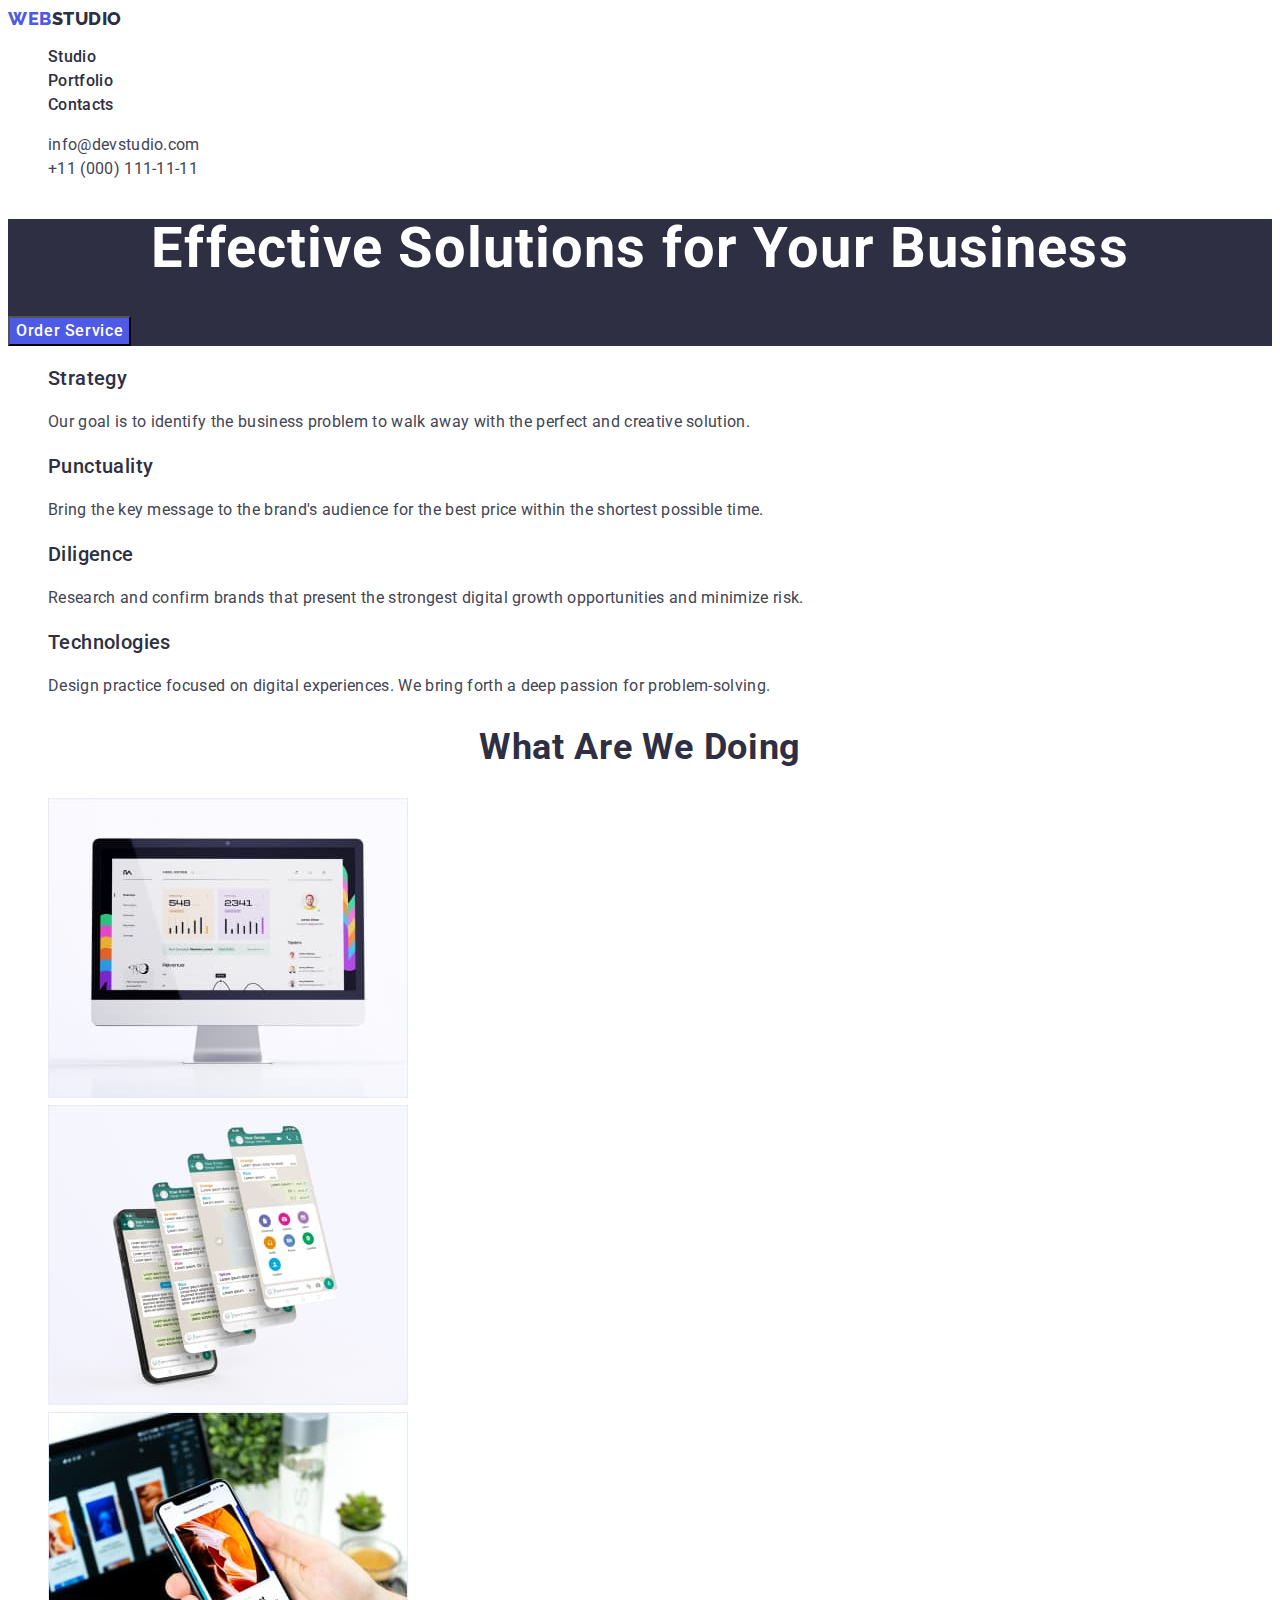
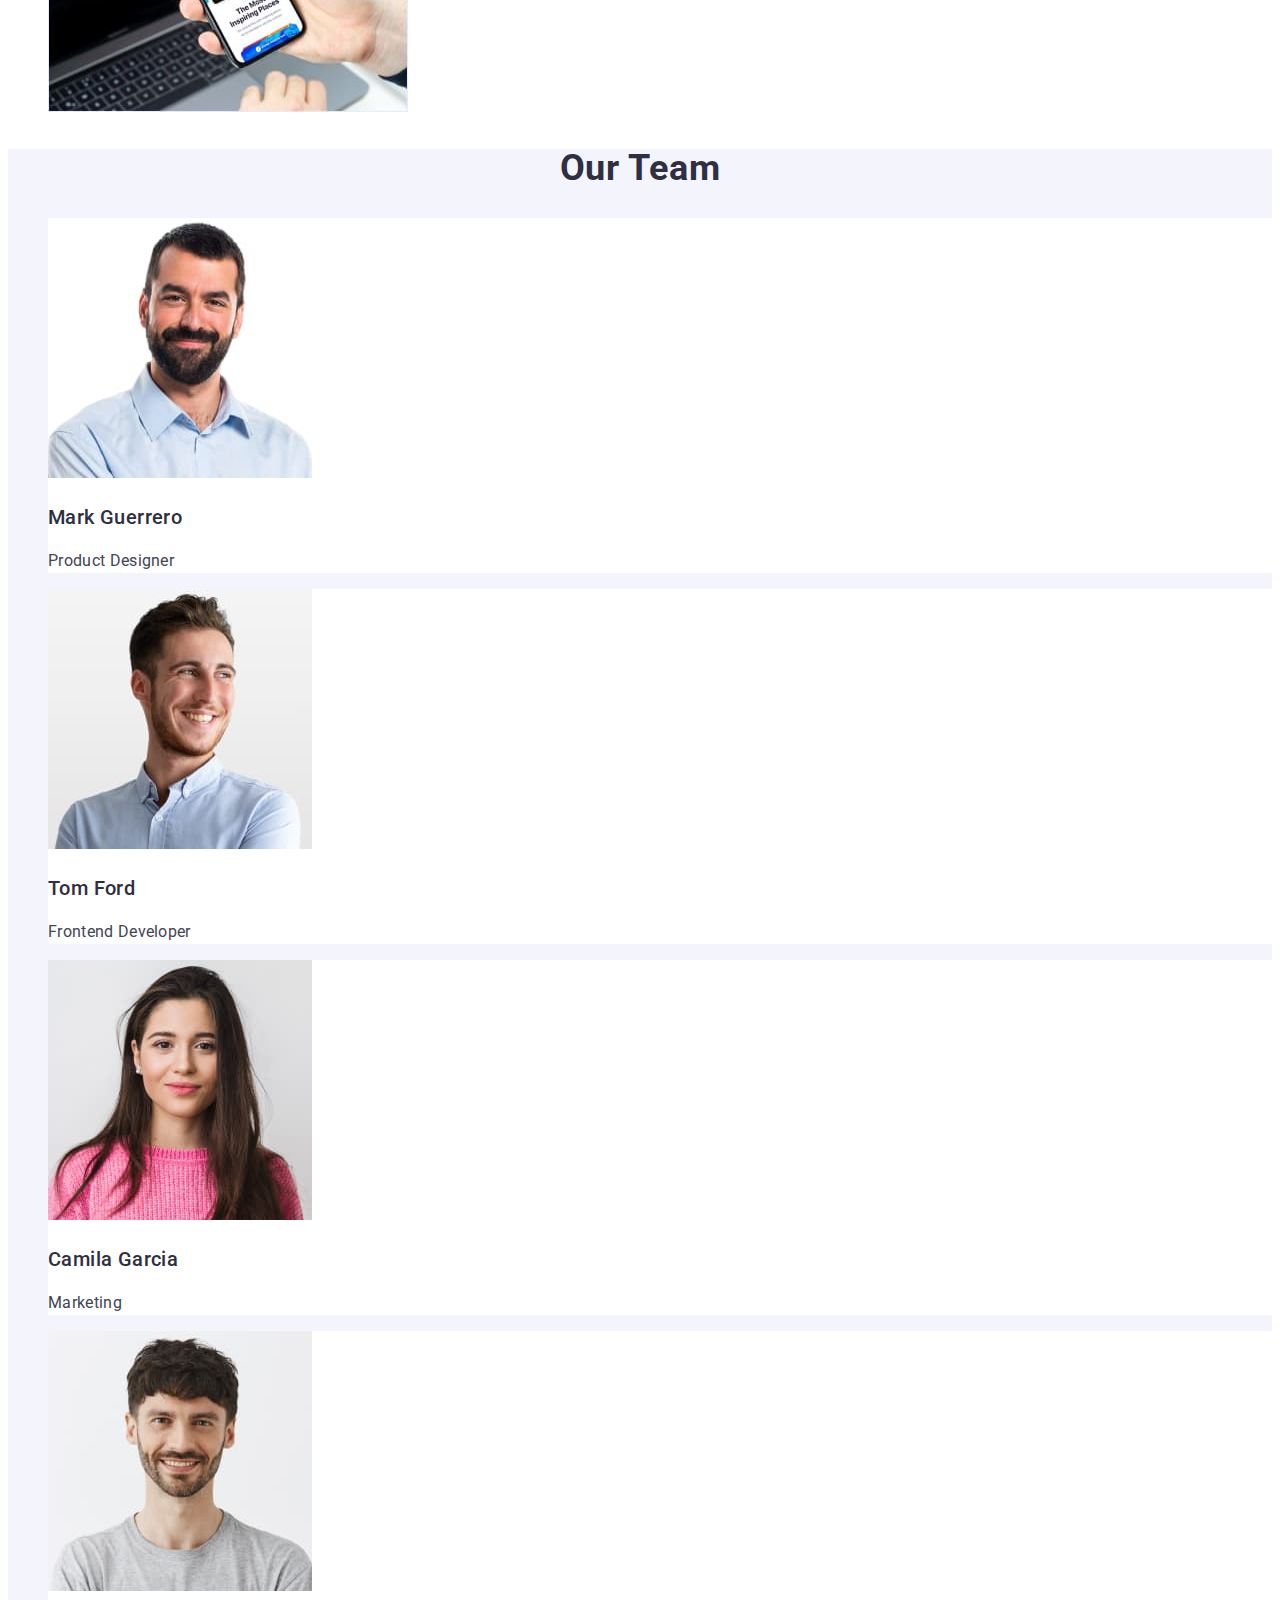
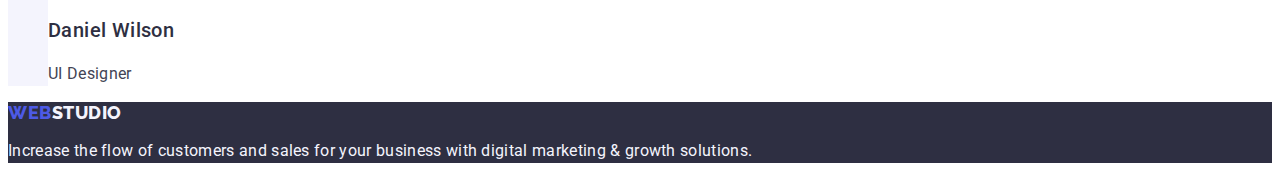
<file: index.html>
<!DOCTYPE html>
<html lang="en">
  <head>
    <meta charset="UTF-8" />
    <meta http-equiv="X-UA-Compatible" content="IE=edge" />
    <meta name="viewport" content="width=device-width, initial-scale=1.0" />
    <title>WebStudio</title>
    <!-- Fonts links-->
    <link rel="preconnect" href="https://fonts.googleapis.com" />
    <link rel="preconnect" href="https://fonts.gstatic.com" crossorigin />
    <link
      href="https://fonts.googleapis.com/css2?family=Raleway:wght@800&family=Roboto:wght@400;500;700;900&display=swap"
      rel="stylesheet"
    />
    <!-- CSS links-->
    <link rel="stylesheet" href="./css/styles.css" />
  </head>
  <body>
    <!-- Header -->
    <header class="header">
      <nav class="header-nav">
        <a href="./index.html" class="header-logo link"
          >web<span class="header-logo-element">Studio</span></a
        >
        <ul class="site-nav list">
          <li><a href="./index.html" class="site-nav-item link">Studio</a></li>
          <li
            ><a href="./portfolio.html" class="site-nav-item link"
              >Portfolio</a
            ></li
          >
          <li><a href="" class="site-nav-item link">Contacts</a></li>
        </ul>
      </nav>
      <address class="address">
        <ul class="address-nav list">
          <li
            ><a href="mailto:info@devstudio.com" class="address-item link"
              >info@devstudio.com</a
            ></li
          >
          <li
            ><a href="tel:+110001111111" class="address-item link"
              >+11 (000) 111-11-11</a
            ></li
          >
        </ul>
      </address>
    </header>
    <main>
      <!-- Section Hero -->
      <section class="hero">
        <h1 class="main-title">Effective Solutions for Your Business</h1>
        <button type="button" class="main-button btn">Order Service</button>
      </section>

      <!-- Section Advantages -->
      <section class="advantages">
        <h2 hidden class="section-title">Advantages</h2>
        <ul class="list">
          <li>
            <h3 class="secondary-title">Strategy</h3>
            <p class="advantages-text">
              Our goal is to identify the business problem to walk away with the
              perfect and creative solution.
            </p>
          </li>
          <li>
            <h3 class="secondary-title">Punctuality</h3>
            <p class="advantages-text">
              Bring the key message to the brand's audience for the best price
              within the shortest possible time.
            </p>
          </li>
          <li>
            <h3 class="secondary-title">Diligence</h3>
            <p class="advantages-text">
              Research and confirm brands that present the strongest digital
              growth opportunities and minimize risk.
            </p>
          </li>
          <li>
            <h3 class="secondary-title">Technologies</h3>
            <p class="advantages-text">
              Design practice focused on digital experiences. We bring forth a
              deep passion for problem-solving.
            </p>
          </li>
        </ul>
      </section>

      <!-- Section What are we doing -->
      <section>
        <h2 class="section-title">What are we doing</h2>
        <ul class="list">
          <li>
            <img
              src="./images/section_what_are_we_doing/img1.jpg"
              alt="pc"
              width="360"
              height="300"
            />
          </li>
          <li>
            <img
              src="./images/section_what_are_we_doing/img2.jpg"
              alt="phone"
              width="360"
              height="300"
            />
          </li>
          <li>
            <img
              src="./images/section_what_are_we_doing/img3.jpg"
              alt="notebook and phone"
              width="360"
              height="300"
            />
          </li>
        </ul>
      </section>

      <!-- Section Our Team -->
      <section class="team">
        <h2 class="section-title">Our Team</h2>
        <ul class="list team-list">
          <li class="team-list-element">
            <img
              src="./images/section_our_team/Marc_Guerrero.jpg"
              alt="Mark Guerrero"
              width="264"
              height="260"
            />
            <h3 class="secondary-title">Mark Guerrero</h3>
            <p class="team-list-text">Product Designer</p>
          </li>
          <li class="team-list-element">
            <img
              src="./images/section_our_team/Tom_Ford.jpg"
              alt="Tom Ford"
              width="264"
              height="260"
            />
            <h3 class="secondary-title">Tom Ford</h3>
            <p class="team-list-text">Frontend Developer</p>
          </li>
          <li class="team-list-element">
            <img
              src="./images/section_our_team/Camila_Garsia.jpg"
              alt="Camila Garcia"
              width="264"
              height="260"
            />
            <h3 class="secondary-title">Camila Garcia</h3>
            <p class="team-list-text">Marketing</p>
          </li>
          <li class="team-list-element">
            <img
              src="./images/section_our_team/Daniel_Wilson.jpg"
              alt="Daniel Wilson"
              width="264"
              height="260"
            />
            <h3 class="secondary-title">Daniel Wilson</h3>
            <p class="team-list-text">UI Designer</p>
          </li>
        </ul>
      </section>
    </main>

    <!-- Footer -->
    <footer class="footer">
      <a href="./index.html" class="footer-logo link"
        >WEB<span class="footer-logo-element">Studio</span></a
      >
      <p class="footer-text">
        Increase the flow of customers and sales for your business with digital
        marketing & growth solutions.
      </p>
    </footer>
  </body>
</html>
</file>
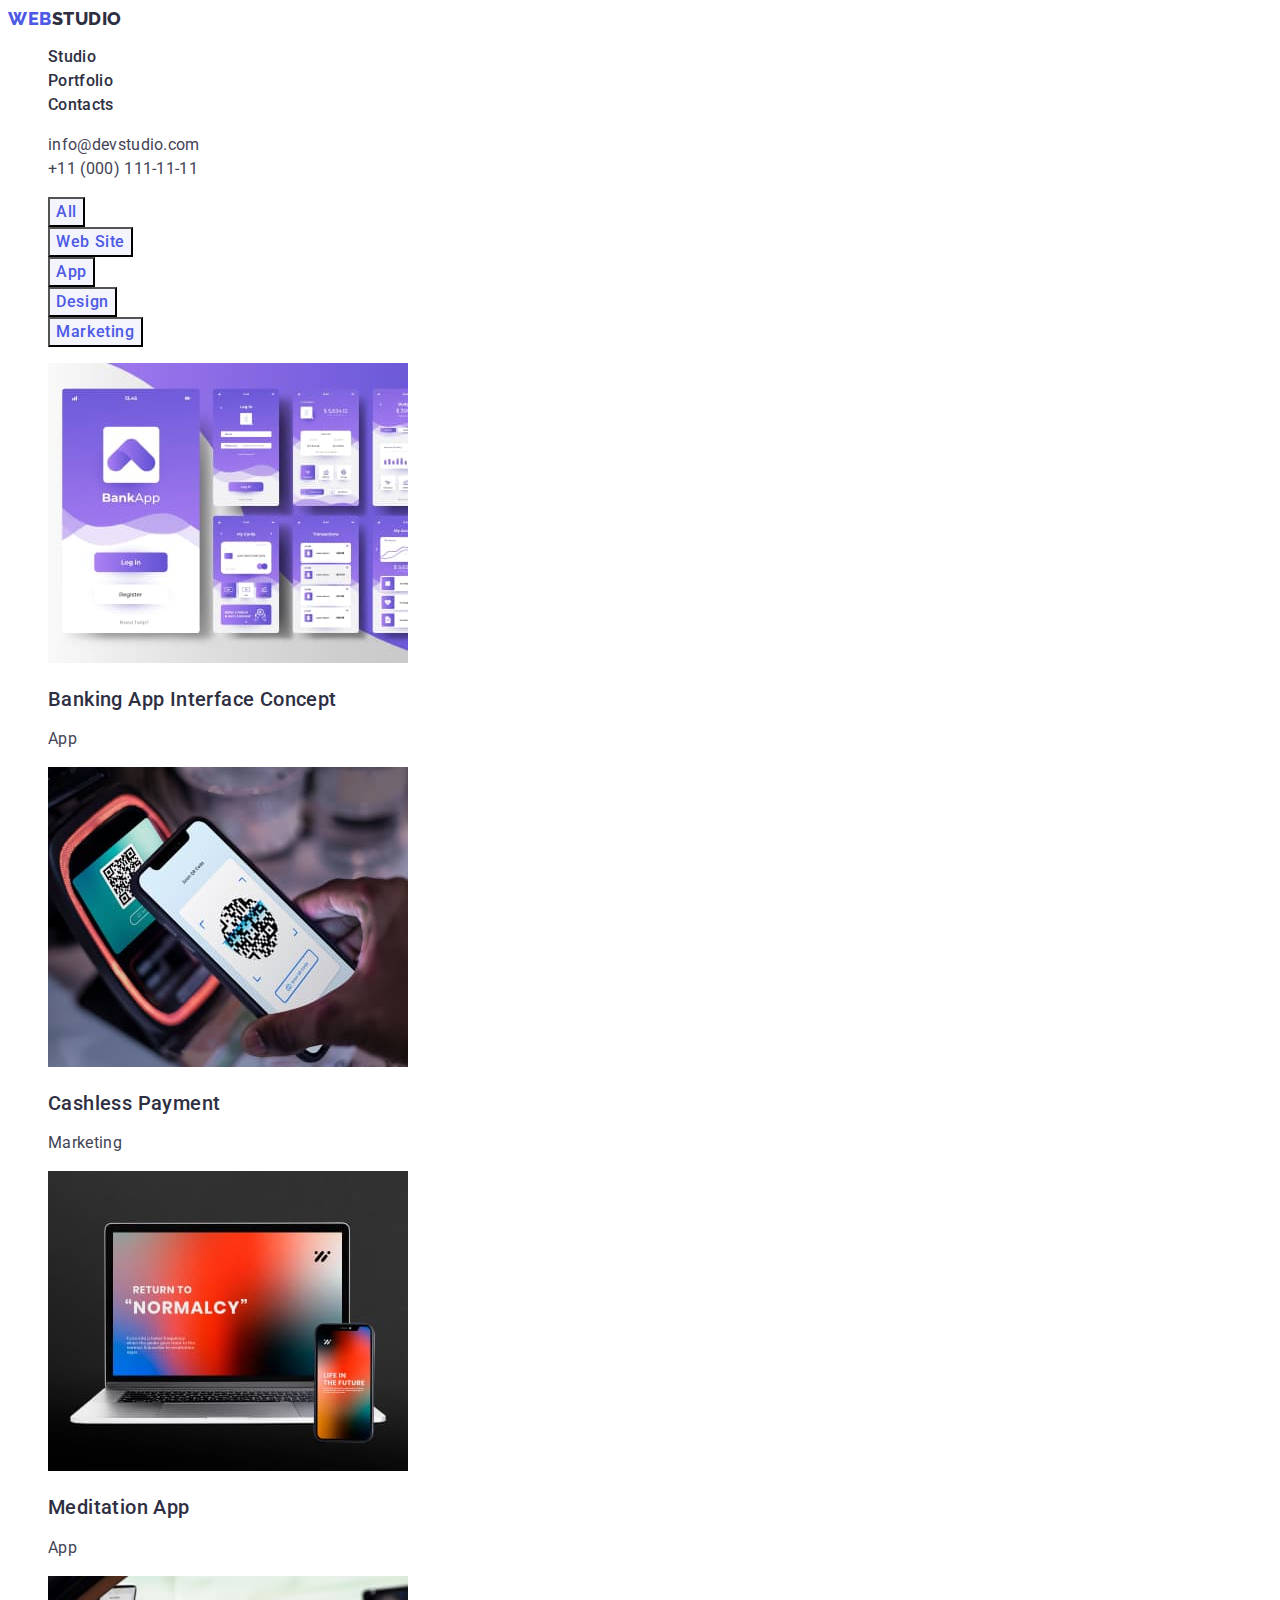
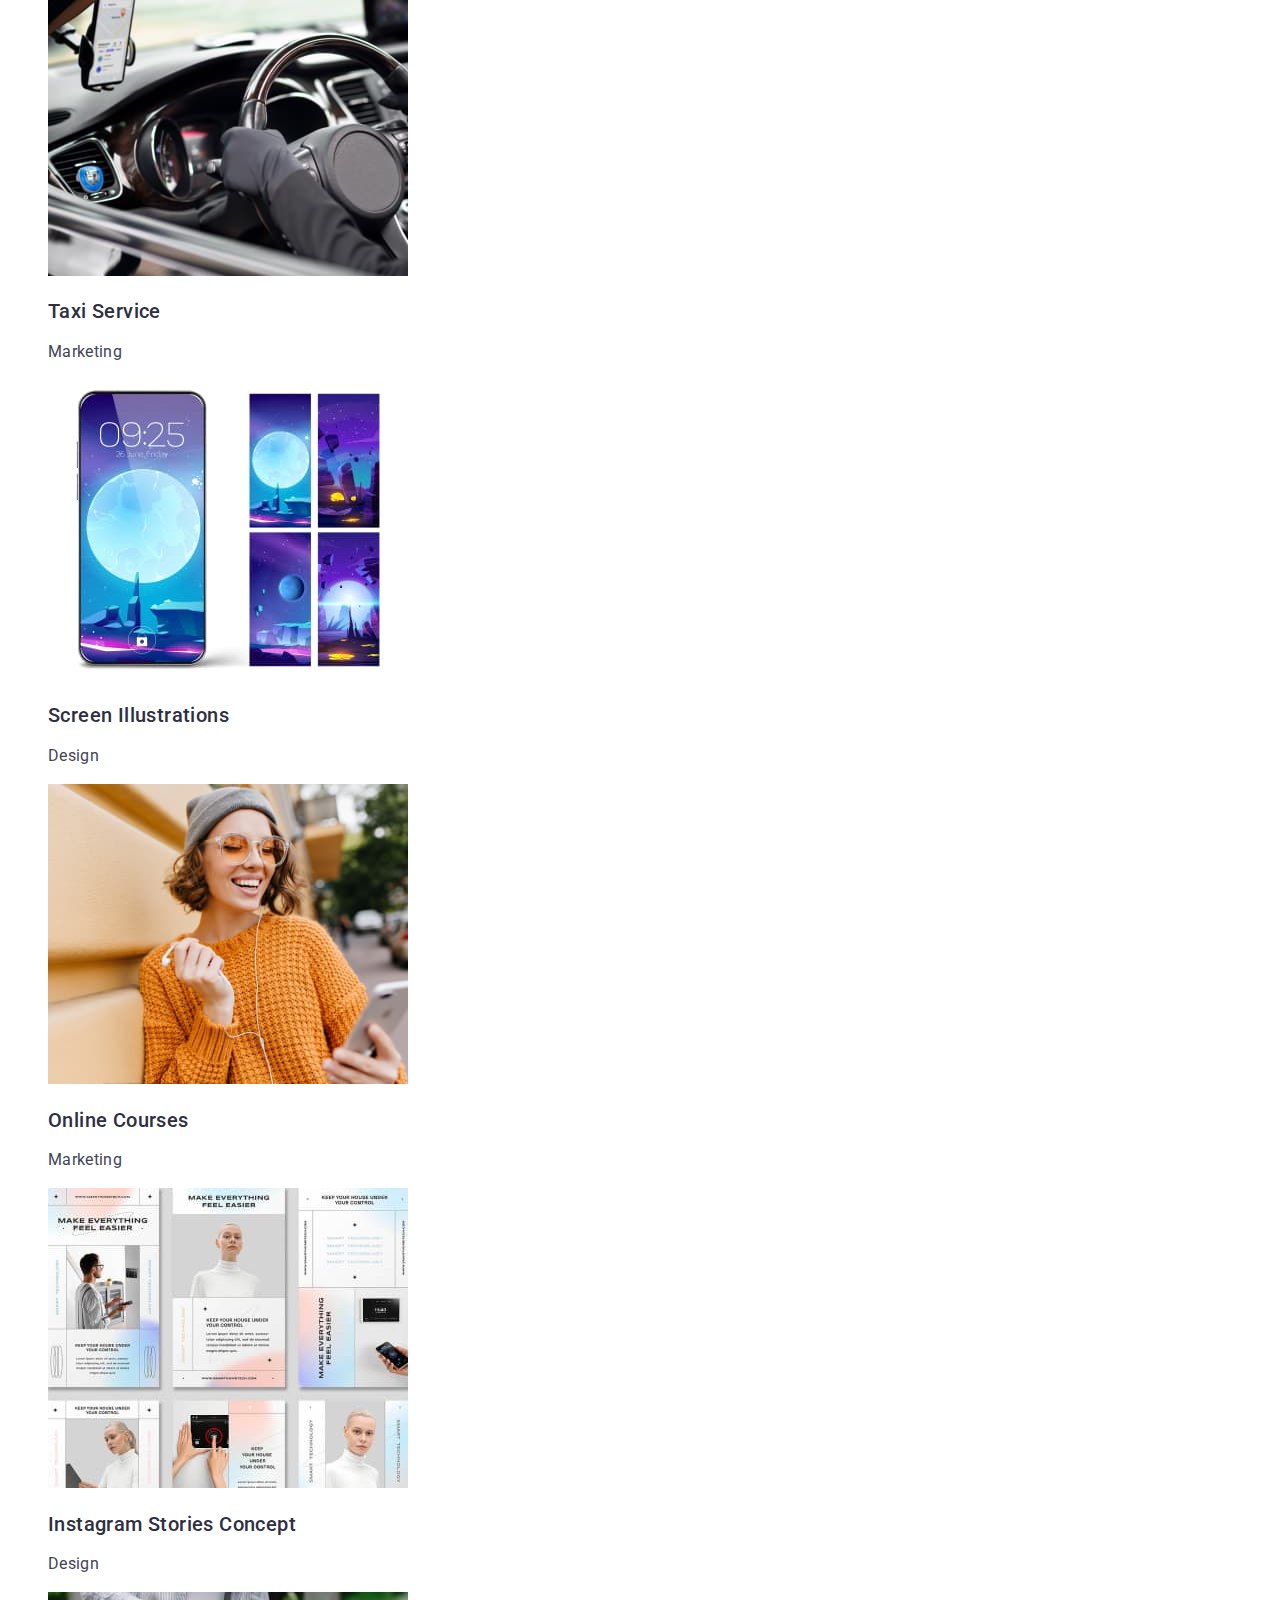
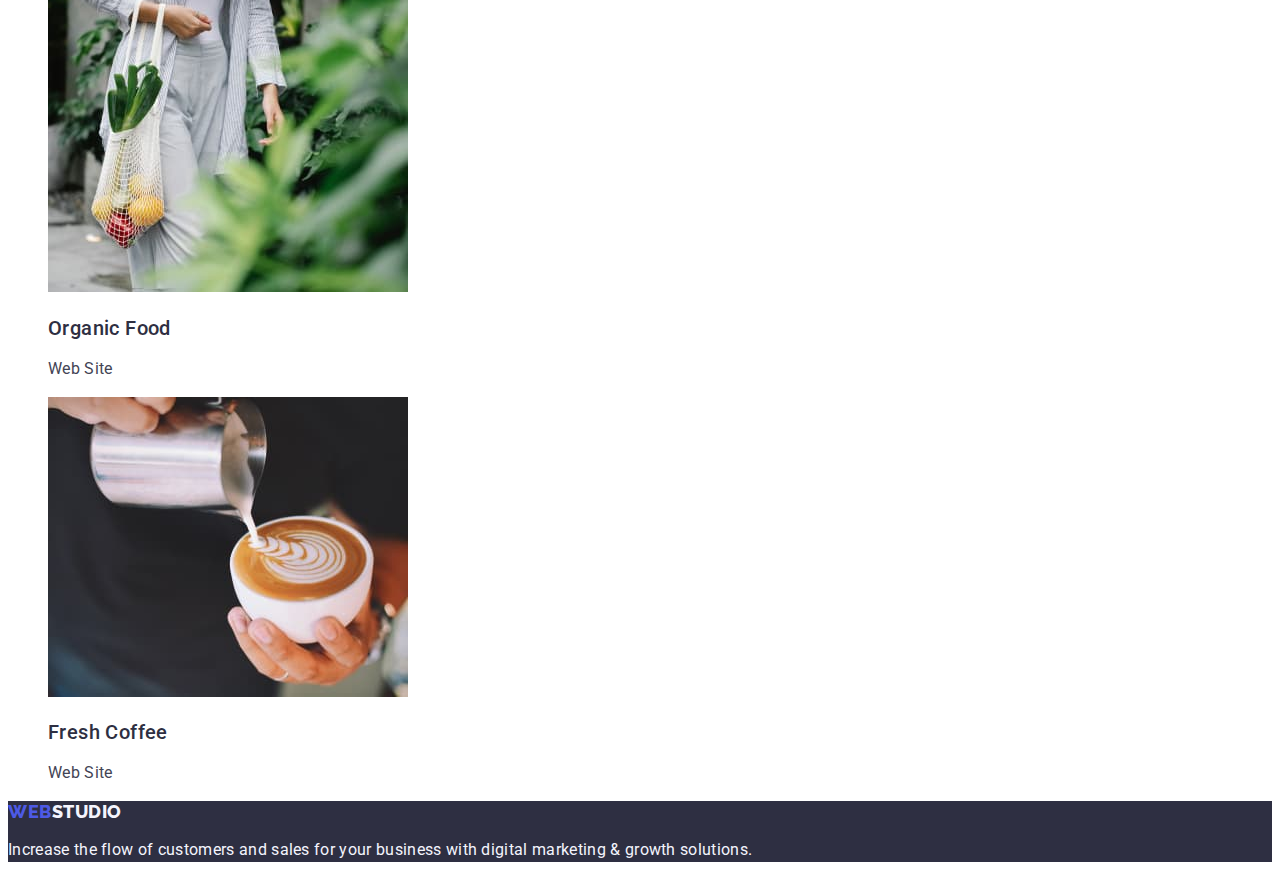
<file: portfolio.html>
<!DOCTYPE html>
<html lang="en">
  <head>
    <meta charset="UTF-8" />
    <meta http-equiv="X-UA-Compatible" content="IE=edge" />
    <meta name="viewport" content="width=device-width, initial-scale=1.0" />
    <title>WebStudio</title>
    <!-- Fonts links-->
    <link rel="preconnect" href="https://fonts.googleapis.com" />
    <link rel="preconnect" href="https://fonts.gstatic.com" crossorigin />
    <link
      href="https://fonts.googleapis.com/css2?family=Raleway:wght@800&family=Roboto:wght@400;500;700;900&display=swap"
      rel="stylesheet"
    />
    <link rel="stylesheet" href="./css/styles.css" />
  </head>
  <body>
    <!-- Header -->
    <header class="header">
      <nav class="header-nav">
        <a href="./index.html" class="header-logo link"
          >web<span class="header-logo-element">Studio</span></a
        >
        <ul class="site-nav list">
          <li><a href="./index.html" class="site-nav-item link">Studio</a></li>
          <li
            ><a href="./portfolio.html" class="site-nav-item link"
              >Portfolio</a
            ></li
          >
          <li><a href="" class="site-nav-item link">Contacts</a></li>
        </ul>
      </nav>
      <address class="address">
        <ul class="address-nav list">
          <li
            ><a href="mailto:info@devstudio.com" class="address-item link"
              >info@devstudio.com</a
            ></li
          >
          <li
            ><a href="tel:+110001111111" class="address-item link"
              >+11 (000) 111-11-11</a
            ></li
          >
        </ul>
      </address>
    </header>
    <main>
      <!-- Section -->
      <section>
        <h1 hidden>Projects</h1>
        <ul class="list">
          <li
            ><button type="button" class="secondary-button btn">All</button></li
          >
          <li
            ><button type="button" class="secondary-button btn"
              >Web Site</button
            ></li
          >
          <li
            ><button type="button" class="secondary-button btn">App</button></li
          >
          <li
            ><button type="button" class="secondary-button btn"
              >Design</button
            ></li
          >
          <li
            ><button type="button" class="secondary-button btn"
              >Marketing</button
            ></li
          >
        </ul>
        <ul class="list">
          <li>
            <a class="link">
              <img
                src="./images/portfolio/img-1.jpg"
                alt="Banking app interface"
                width="360"
                height="300"
              />
              <h2 class="secondary-title">Banking App Interface Concept</h2>
              <p class="project-text">App</p></a
            >
          </li>
          <li>
            <a class="link">
              <img
                src="./images/portfolio/img-2.jpg"
                alt="Phone paymant"
                width="360"
                height="300"
              />
              <h2 class="secondary-title">Cashless Payment</h2>
              <p class="project-text">Marketing</p></a
            >
          </li>
          <li>
            <a class="link">
              <img
                src="./images/portfolio/img-3.jpg"
                alt="Phone and laptop"
                width="360"
                height="300"
              />
              <h2 class="secondary-title">Meditation App</h2>
              <p class="project-text">App</p></a
            >
          </li>
          <li>
            <a class="link">
              <img
                src="./images/portfolio/img-4.jpg"
                alt="Car driving"
                width="360"
                height="300"
              />
              <h2 class="secondary-title">Taxi Service</h2>
              <p class="project-text">Marketing</p></a
            >
          </li>
          <li>
            <a class="link">
              <img
                src="./images/portfolio/img-5.jpg"
                alt="Cosmic illustrations"
                width="360"
                height="300"
              />
              <h2 class="secondary-title">Screen Illustrations</h2>
              <p class="project-text">Design</p></a
            >
          </li>
          <li>
            <a class="link">
              <img
                src="./images/portfolio/img-6.jpg"
                alt="Girl laughing"
                width="360"
                height="300"
              />
              <h2 class="secondary-title">Online Courses</h2>
              <p class="project-text">Marketing</p></a
            >
          </li>
          <li>
            <a class="link">
              <img
                src="./images/portfolio/img-7.jpg"
                alt="Instagram design"
                width="360"
                height="300"
              />
              <h2 class="secondary-title">Instagram Stories Concept</h2>
              <p class="project-text">Design</p></a
            >
          </li>
          <li>
            <a class="link">
              <img
                src="./images/portfolio/img-8.jpg"
                alt="Woman wiht vegetables"
                width="360"
                height="300"
              />
              <h2 class="secondary-title">Organic Food</h2>
              <p class="project-text">Web Site</p></a
            >
          </li>
          <li>
            <a class="link">
              <img
                src="./images/portfolio/img-9.jpg"
                alt="Cappuchino making"
                width="360"
                height="300"
              />
              <h2 class="secondary-title">Fresh Coffee</h2>
              <p class="project-text">Web Site</p></a
            >
          </li>
        </ul>
      </section>
    </main>
    <!-- Footer -->
    <footer class="footer">
      <a href="./index.html" class="footer-logo link"
        >WEB<span class="footer-logo-element">Studio</span></a
      >
      <p class="footer-text">
        Increase the flow of customers and sales for your business with digital
        marketing & growth solutions.
      </p>
    </footer>
  </body>
</html>
</file>
<file: css/styles.css>
:root {
  /* Text color */
  --clean-white: #ffffff;
  --title: #2e2f42;
  --primary-text: #434455;
  --footer-text: #f4f4fd;
  /* Background color */
  --main-background: #ffffff;
  --secondary-background: #f4f4fd;
  --hero-background: #2e2f42;
  --footer-background: #2e2f42;
  /* Other color */
  --iris-color: #4d5ae5;
}

body {
  background-color: var(--clean-white);
  color: var(--primary-text);
  font-family: 'Roboto', sans-serif;
  font-style: normal;
  font-weight: 400;
  font-size: 16px;
  line-height: 1.5;
  letter-spacing: 0.02em;
}

/* Reset */
.list {
  list-style: none;
}
.link {
  text-decoration: none;
}

/* Header */
.header-logo {
  color: var(--iris-color);
  font-family: 'Raleway', sans-serif;
  font-style: normal;
  font-weight: 800;
  font-size: 18px;
  line-height: 1.17;
  display: flex;
  align-items: center;
  letter-spacing: 0.03em;
  text-transform: uppercase;
}
.header-logo-element {
  color: var(--title);
}
.site-nav-item {
  color: var(--title);
  font-weight: 500;
}
.site-nav-item:hover,
.site-nav-item:focus {
  color: #404bbf;
}
.address {
  font-style: normal;
}
.address-item {
  color: var(--primary-text);
}
.address-item:hover,
.address-item:focus {
  color: #404bbf;
}

/* Section Hero */
.hero {
  background-color: var(--hero-background);
}
.main-title {
  color: var(--clean-white);
  font-weight: 700;
  font-size: 56px;
  line-height: 1.07;
  text-align: center;
  letter-spacing: 0.02em;
}
.btn {
  cursor: pointer;
  font-family: 'Roboto', sans-serif;
  font-weight: 500;
  display: flex;
  align-items: center;
  letter-spacing: 0.04em;
  font-size: inherit;
  line-height: inherit;
}
.main-button {
  color: var(--clean-white);
  background-color: var(--iris-color);
}

.main-button:hover,
.main-button:focus {
  background-color: #404bbf;
}

.secondary-button {
  color: var(--iris-color);
  background-color: var(--secondary-background);
}

.secondary-button:hover,
.secondary-button:focus {
  color: var(--clean-white);
  background-color: #404bbf;
}

/* Section Advantages */
.secondary-title {
  color: var(--title);
  font-weight: 500;
  font-size: 20px;
  line-height: 1.2;
  letter-spacing: 0.02em;
}

/* Section What are we doing */
.section-title {
  color: var(--title);
  font-weight: 700;
  font-size: 36px;
  line-height: 1.11;
  text-align: center;
  text-transform: capitalize;
  letter-spacing: 0.02em;
}

/* Section Our team */
.team {
  background-color: var(--secondary-background);
}
.team-list-element {
  background-color: var(--clean-white);
}
.team-list-text {
  font-size: 16px;
}

/* Footer */
.footer {
  background-color: var(--footer-background);
}
.footer-logo {
  color: var(--iris-color);
  font-family: 'Raleway', sans-serif;
  font-style: normal;
  font-weight: 800;
  font-size: 18px;
  line-height: 1.17;
  display: flex;
  align-items: center;
  letter-spacing: 0.03em;
  text-transform: uppercase;
}
.footer-logo-element {
  color: var(--footer-text);
}
.footer-text {
  color: var(--footer-text);
}
</file>
